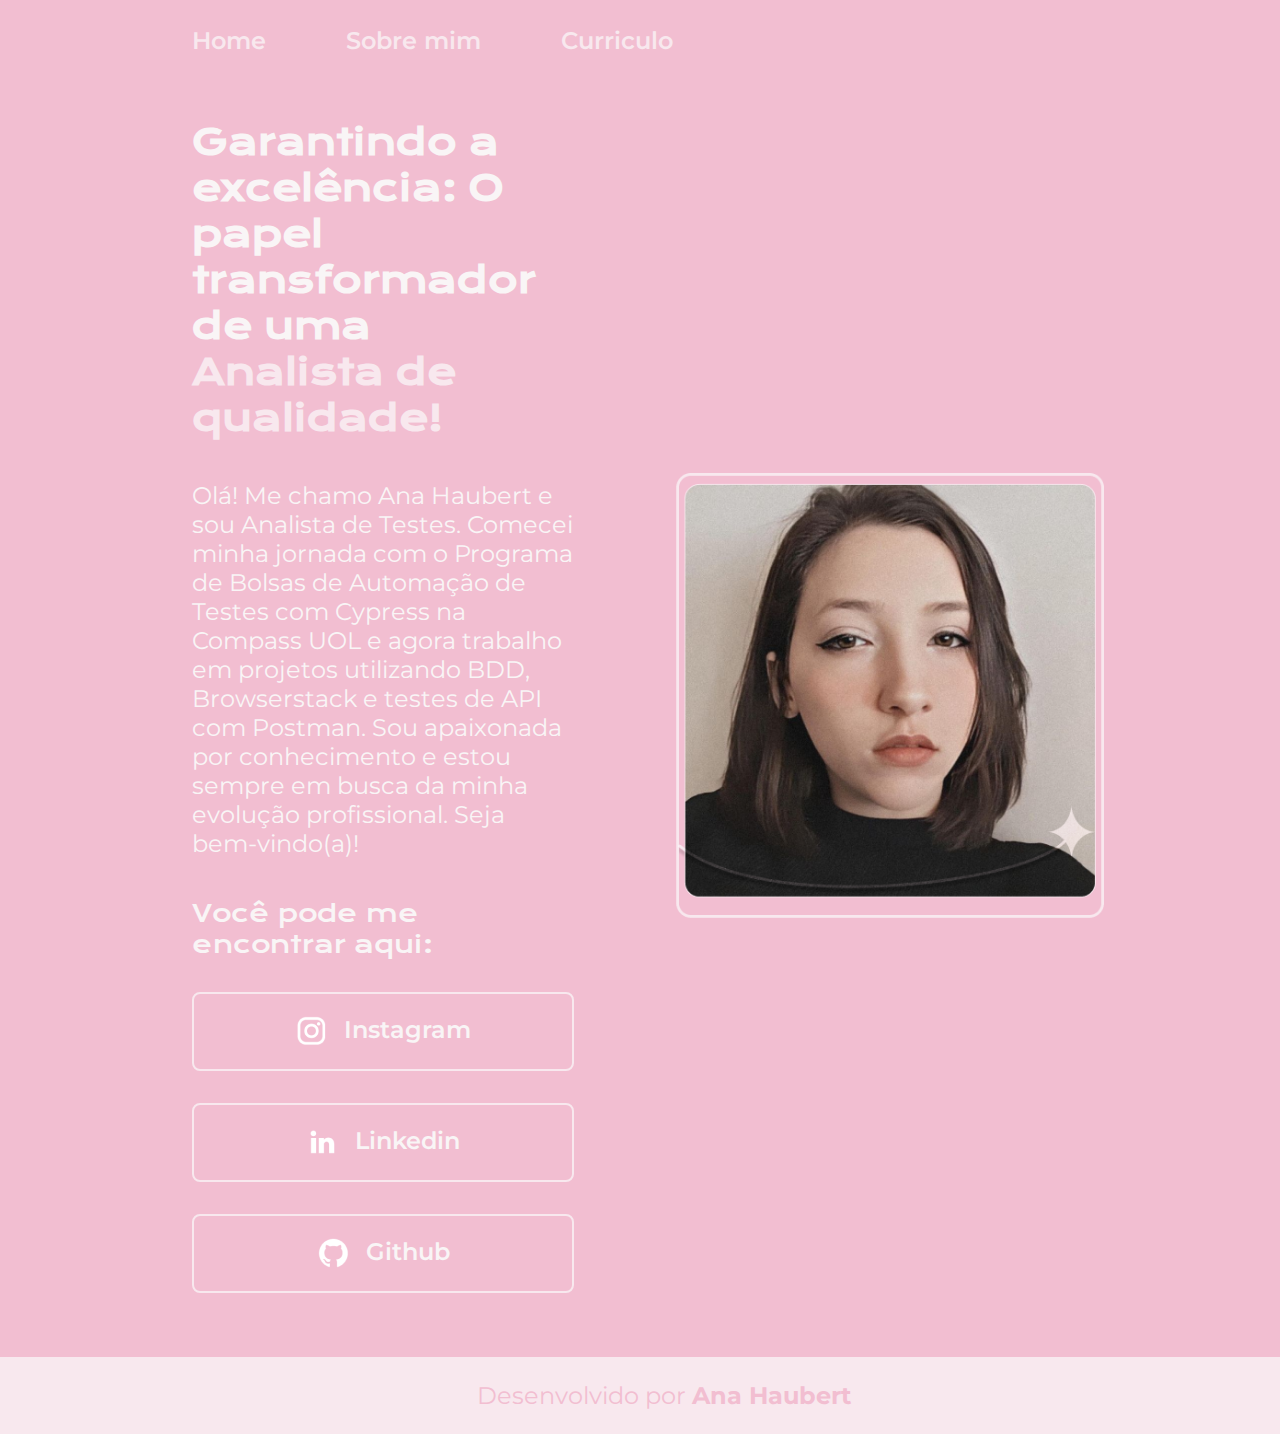
<file: index.html>
<!DOCTYPE html>
<html lang="pt-br">
<head>
    <meta charset="UTF-8">
    <meta name="viewport" content="width=device-width, initial-scale=1.0">
    <title>Portfólio</title>
    <link rel="stylesheet" href="styles/style.css"> 
</head>
<body>
    <header class="cabecalho">
        <nav class="cabecalho__menu">
            <a class="cabecalho__menu__link" href="index.html">
                Home
            </a>
            <a class="cabecalho__menu__link" href="about.html"> 
                Sobre mim
            </a>
            <a class="cabecalho__menu__link" href="curriculo.html"> 
                Curriculo
            </a>
        </nav>
    </header>
    <main class="apresentacao"> 
        <section class="apresentacao__conteudo">
        <h1 class="apresentacao__conteudo__titulo">Garantindo a excelência: O papel transformador de uma 
            <strong class="tituloDestaque">Analista de qualidade!</strong></h1>
            <p class="apresentacao__conteudo__texto"> Olá! Me chamo Ana Haubert e sou Analista de Testes. Comecei minha jornada com o Programa de Bolsas de Automação de Testes com Cypress na Compass UOL e agora trabalho em projetos utilizando BDD, Browserstack e testes de API com Postman. Sou apaixonada por conhecimento e estou sempre em busca da minha evolução profissional. Seja bem-vindo(a)!</p>
            <div class="apresentacao__links">
                <h2 class="apresentacao__links__subtitulo">Você pode me encontrar aqui:</h2>
                <a class="apresentacao__links_link" href="https://instagram.com/annahaubert">
                    <img src="./assets/instagram.png" style="filter: grayscale(100%) brightness(200%);">
                    Instagram
                </a>
                <a class="apresentacao__links_link" href="https://www.linkedin.com/in/ana-carolinna-haubert/">
                    <img src="./assets/linkedin.png" style="filter: grayscale(100%) brightness(200%);">
                    Linkedin
                </a> <!--tag ancora (a)-->
                <a class="apresentacao__links_link" href="https://github.com/annahaubert">
                    <img src="./assets/github.png" style="filter: grayscale(100%) brightness(200%);">
                    Github
                </a>
            </div>    
        </section>
        <img class="apresentacao__imagem" src="./assets/Imagemteste.png" > <!--A tag <button> é diferente da tag <a>, pois, além da semântica, a finalidade também é outra. Usamos <button> para criar um botão de ação e <a> para indicar um link.-->
    </main>
    <footer class="rodape">
        <p>Desenvolvido por <strong>Ana Haubert</strong></p>
    </footer>
</body>
</html>
</file>
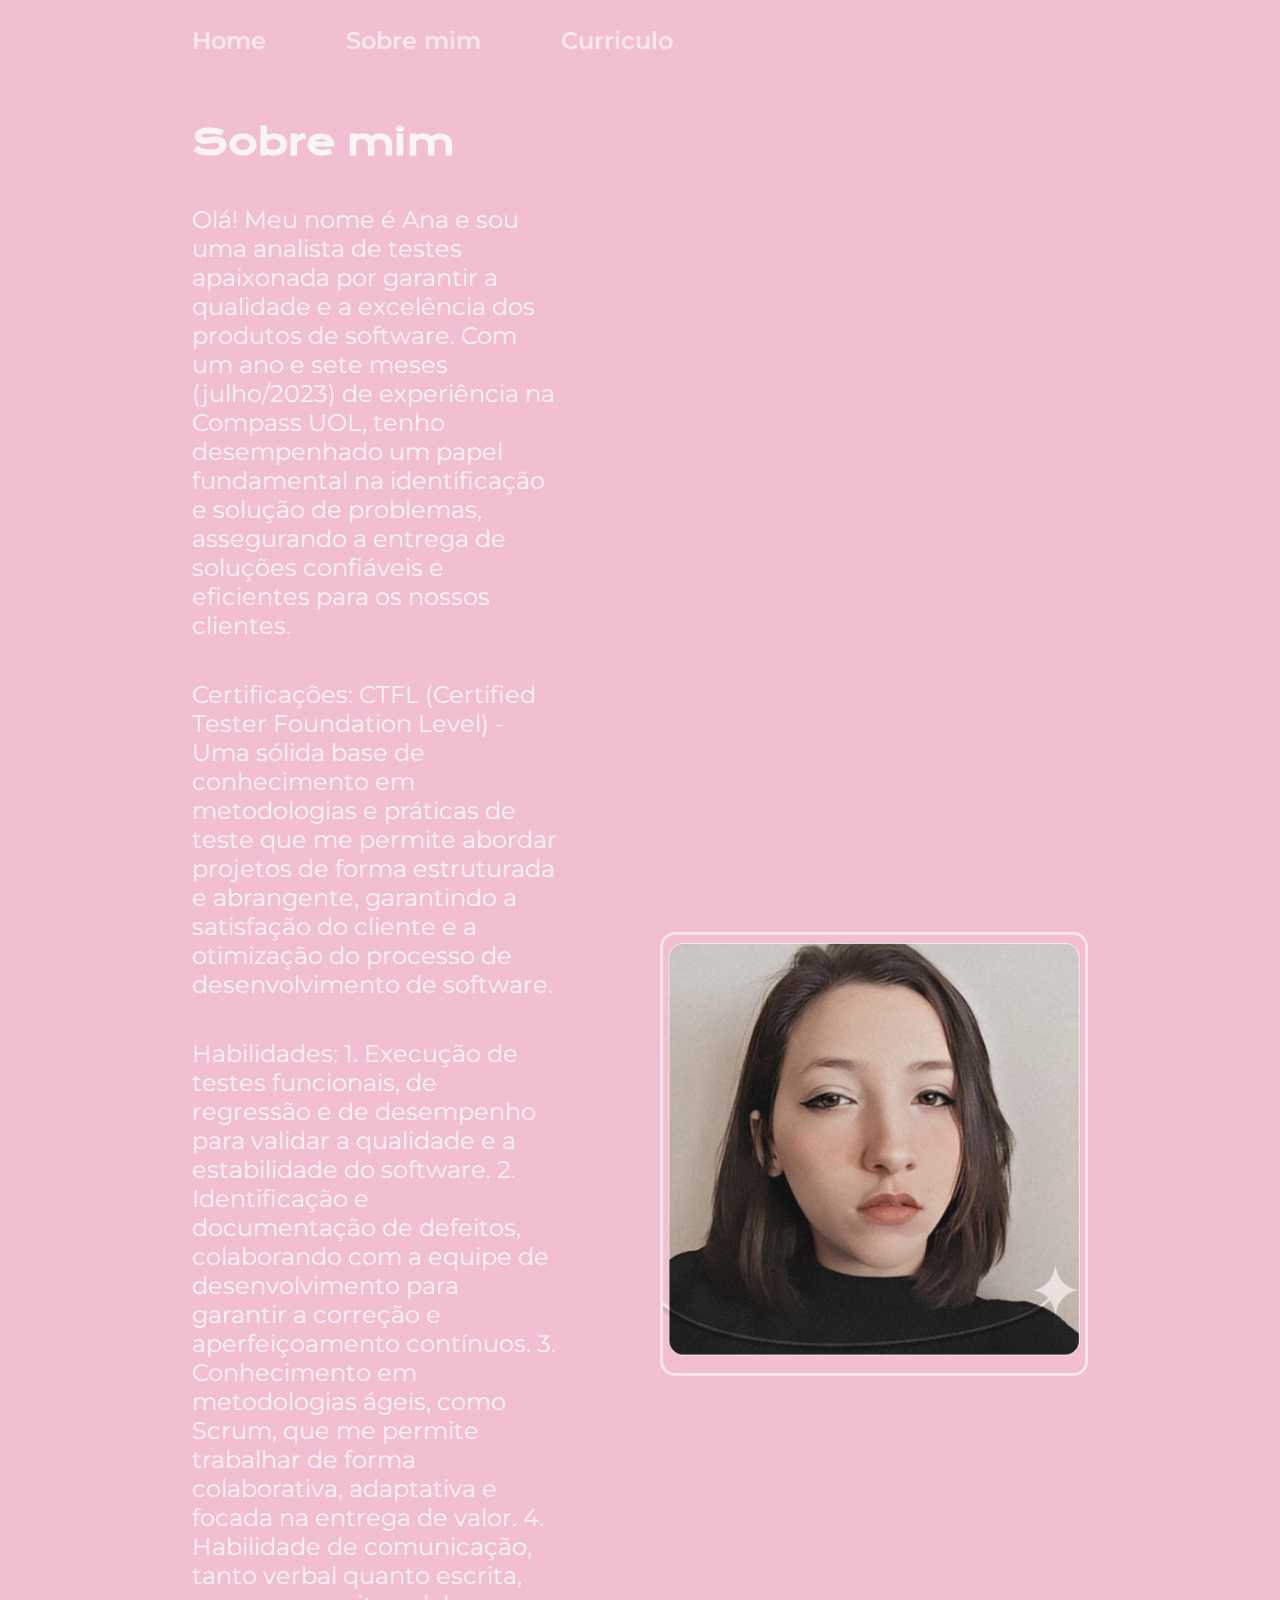
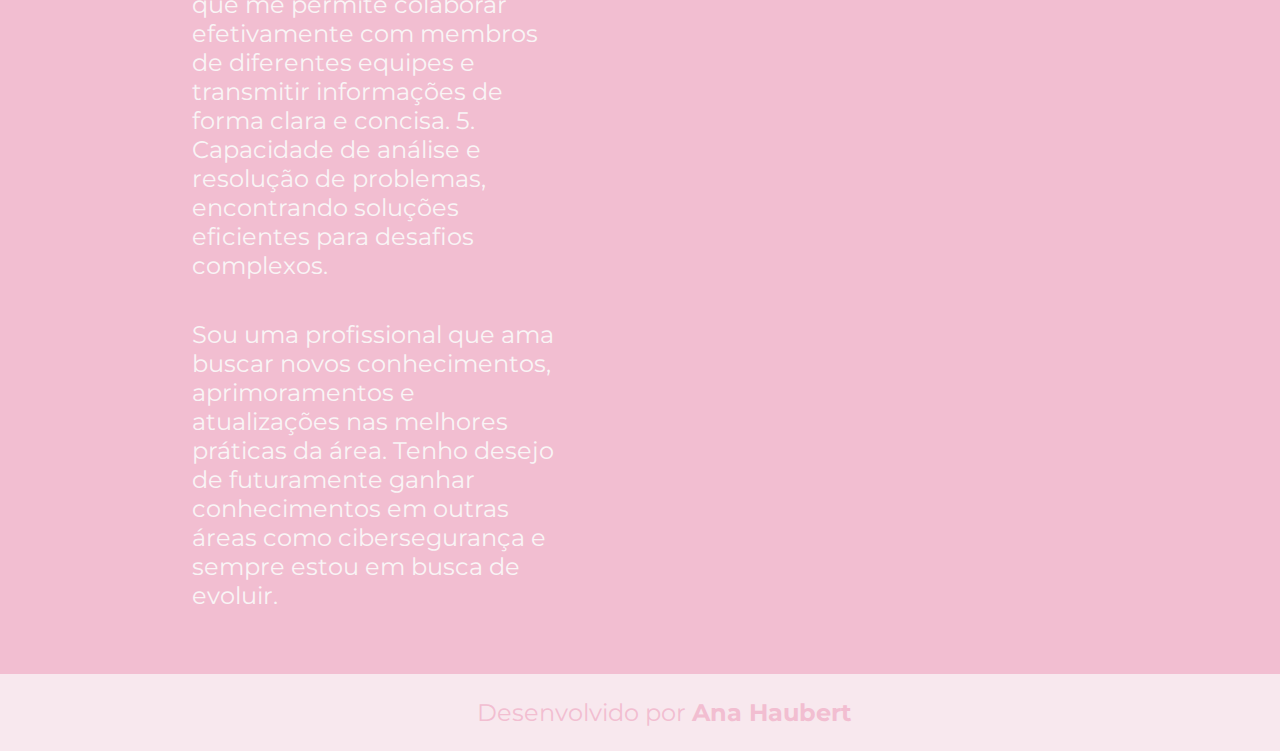
<file: about.html>
<!DOCTYPE html>
<html lang="pt-br">
<head>
    <meta charset="UTF-8">
    <meta name="viewport" content="width=device-width, initial-scale=1.0">
    <title>Sobre mim</title>
    <link rel="stylesheet" href="./styles/style.css">
</head>
<body>
    <header class="cabecalho">
        <nav class="cabecalho__menu">
            <a class="cabecalho__menu__link" href="index.html">
                Home
            </a>
            <a class="cabecalho__menu__link" href="about.html"> 
                Sobre mim
            </a>
            <a class="cabecalho__menu__link" href="curriculo.html"> 
                Curriculo
            </a>
        </nav>
    </header>
    <main class="apresentacao">
        <section class="apresentacao__conteudo">
            <h1 class="apresentacao__conteudo__titulo">Sobre mim</h1>
            <p class="apresentacao__conteudo__texto">Olá! Meu nome é Ana e sou uma analista de testes apaixonada por garantir a qualidade e a excelência dos produtos de software. Com um ano e sete meses (julho/2023) de experiência na Compass UOL, tenho desempenhado um papel fundamental na identificação e solução de problemas, assegurando a entrega de soluções confiáveis e eficientes para os nossos clientes.</p>
            <p class="apresentacao__conteudo__texto">Certificações:
                CTFL (Certified Tester Foundation Level) - Uma sólida base de conhecimento em metodologias e práticas de teste que me permite abordar projetos de forma estruturada e abrangente, garantindo a satisfação do cliente e a otimização do processo de desenvolvimento de software.</p>
            <p class="apresentacao__conteudo__texto">Habilidades:
                1. Execução de testes funcionais, de regressão e de desempenho para validar a qualidade e a estabilidade do software.
                2. Identificação e documentação de defeitos, colaborando com a equipe de desenvolvimento para garantir a correção e aperfeiçoamento contínuos.
                3. Conhecimento em metodologias ágeis, como Scrum, que me permite trabalhar de forma colaborativa, adaptativa e focada na entrega de valor.
                4. Habilidade de comunicação, tanto verbal quanto escrita, que me permite colaborar efetivamente com membros de diferentes equipes e transmitir informações de forma clara e concisa.
                5. Capacidade de análise e resolução de problemas, encontrando soluções eficientes para desafios complexos.</p>
            <p class="apresentacao__conteudo__texto">Sou uma profissional que ama buscar novos conhecimentos, aprimoramentos e atualizações nas melhores práticas da área. Tenho desejo de futuramente ganhar conhecimentos em outras áreas como cibersegurança e sempre estou em busca de evoluir.</p>
        </section>
        <img class="apresentacao__imagem" src="./assets/Imagemteste.png">
    </main>
    <footer class="rodape">
        <p>Desenvolvido por <strong>Ana Haubert</strong></p>
    </footer>
</body>
</html>
</file>
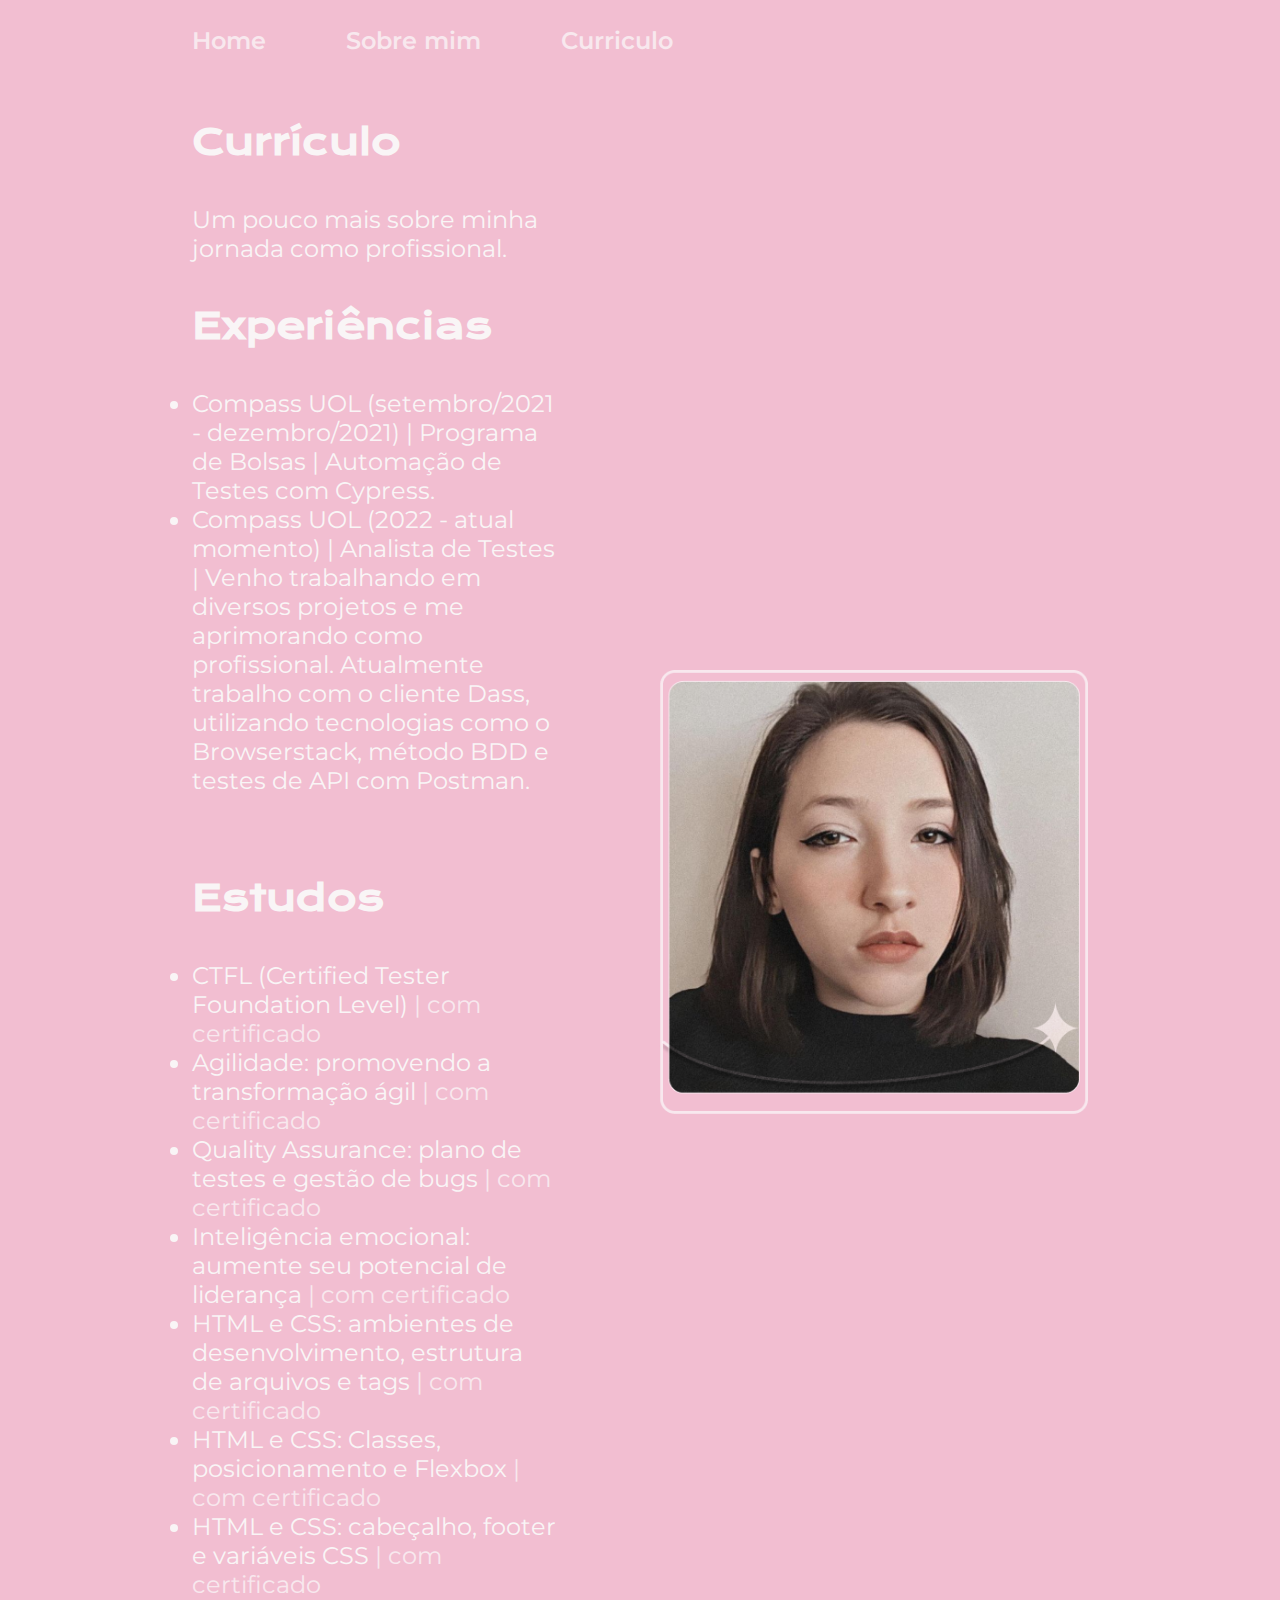
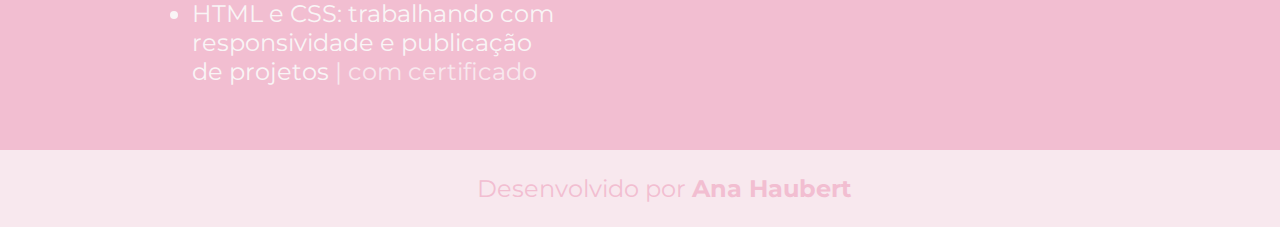
<file: curriculo.html>
<!DOCTYPE html>
<html lang="pt-br">
<head>
    <meta charset="UTF-8">
    <meta name="viewport" content="width=device-width, initial-scale=1.0">
    <title>Curriculo</title>
    <link rel="stylesheet" href="./styles/style.css">
</head>
<body>
    <header class="cabecalho">
        <nav class="cabecalho__menu">
            <a class="cabecalho__menu__link" href="index.html">
                Home
            </a>
            <a class="cabecalho__menu__link" href="about.html"> 
                Sobre mim
            </a>
            <a class="cabecalho__menu__link" href="curriculo.html"> 
                Curriculo
            </a>
        </nav>
    </header>
        <main class="apresentacao">
            <section class="apresentacao__conteudo">
                <h1 class="apresentacao__conteudo__titulo">Currículo</h1>
                <p class="apresentacao__conteudo__texto">
                    Um pouco mais sobre minha jornada como profissional.
                <h2 class="apresentacao__conteudo__titulo">Experiências</h2>
                <ul class="apresentacao__conteudo__texto">
                    <li> Compass UOL (setembro/2021 - dezembro/2021) | Programa de Bolsas | Automação de Testes com Cypress. </li>
                    <li> Compass UOL (2022 - atual momento) | Analista de Testes | Venho trabalhando em diversos projetos e me aprimorando como profissional. Atualmente trabalho com o cliente Dass, utilizando tecnologias como o Browserstack, método BDD e testes de API com Postman. </li>
                </ul>
                </p>
                <h2 class="apresentacao__conteudo__titulo">Estudos</h2>
                <div class="apresentacao__conteudo__texto">
                <ul class="apresentacao__conteudo__texto">
                    <li>CTFL (Certified Tester Foundation Level)<a href="hhttps://www.linkedin.com/feed/update/urn:li:activity:7057785042084712448/"> | com certificado</a> </li>
                    <li>Agilidade: promovendo a transformação ágil<a href="https://cursos.alura.com.br/certificate/367d6631-7f85-48ed-9965-1b240ff38906?lang=pt_BR"> | com certificado</a> </li>
                    <li>Quality Assurance: plano de testes e gestão de bugs<a href="lhttps://cursos.alura.com.br/certificate/00391aae-5325-4a89-b8f8-08eb00f0e968?lang=pt_BR"> | com certificado</a></li>
                    <li>Inteligência emocional: aumente seu potencial de liderança<a href="https://cursos.alura.com.br/certificate/547db451-5ce7-4798-9fb5-9f55d4e6c79d?lang=pt_BR"> | com certificado</a></li>
                    <li>HTML e CSS: ambientes de desenvolvimento, estrutura de arquivos e tags<a href="https://cursos.alura.com.br/certificate/9e441b4c-d077-4008-b9c0-0fb40e72b2d3?lang=pt_BR"> | com certificado</a></li>
                    <li>HTML e CSS: Classes, posicionamento e Flexbox<a href="https://cursos.alura.com.br/certificate/eddf0ef5-1011-4daf-a086-be6f1b1fdfb4?lang=pt_BR"> | com certificado</a></li>
                    <li>HTML e CSS: cabeçalho, footer e variáveis CSS<a href="https://cursos.alura.com.br/certificate/a76d2606-82f8-4c57-bd49-03d7c3816179?lang=pt_BR"> | com certificado</a></li>
                    <li>HTML e CSS: trabalhando com responsividade e publicação de projetos<a href="https://cursos.alura.com.br/certificate/65bfaaaa-9cd1-48ff-b04e-bc8acc7cadca?lang=pt_BR"> | com certificado</a></li>
                </ul>
                </div>    
            </section>
            <img class="apresentacao__imagem" src="./assets/Imagemteste.png">
        </main> 
        <footer class="rodape">
            <p>Desenvolvido por <strong>Ana Haubert</strong></p>
        </footer>
</body>
</html>
</file>
<file: styles/style.css>
@import url('https://fonts.googleapis.com/css2?family=Krona+One&family=Montserrat:wght@400;600&display=swap'); /* alt z quebra a linha e para achar as fontes se usa o google fonts*/


:root {
    --cor-primaria: #F2BED1; /* background. paleta rosa -> https://colorhunt.co/palette/f9f5f6f8e8eefdcedff2bed1 */
    --cor-secundaria: #F9F5F6;
    --cor-terciaria: #F8E8EE;
    --cor-botao: #FDCEDF;
}


* {
    margin: 0;
    padding: 0;
    
}

body {
    /*  height: 100vh; importante colocar em todos projetos */
    box-sizing: border-box; /* elemento fica dentro da tela*/
    background-color: var(--cor-primaria);
    color: var(--cor-secundaria);
    
}

.cabecalho {
    padding: 2% 0% 0% 15%; /* preenchimento superior, direito, inferior e esquerdo */
}

.cabecalho__menu {
    display: flex;
    gap: 80px;
}

.cabecalho__menu__link {
    font-family: 'Montserrat', sans-serif;
    font-size: 1.5rem;
    font-weight: 600;
    color: var(--cor-terciaria);
    text-decoration: none;
}

.tituloDestaque {
    color: var(--cor-terciaria);
}

.apresentacao {
    padding: 5% 15%;
    display: flex; /* contexto flexivel pra todos os filhos */
    /* flex-box tem um site com varias coisas, https://css-tricks.com/snippets/css/a-guide-to-flexbox/ */
    align-items: center;
    justify-content: space-between;
    gap: 82px;
}

.apresentacao__conteudo {
    width: 50%;
    display: flex;
    flex-direction: column;
    gap: 40px;

}

.apresentacao__conteudo__titulo {
    font-size: 2.25rem;
    font-family: 'Krona One', sans-serif;
}

.apresentacao__conteudo__texto {
    font-size:1.5rem;
    font-family: 'Montserrat', sans-serif;
}

.apresentacao__links {
    display: flex;
    flex-direction: column;
    justify-content: space-between;
    align-items: center;
    gap: 32px; /* distancia entr os botoes */

}

.apresentacao__links__subtitulo {
    font-family: 'Krona One', sans-serif;
    font-weight: 400;
    font-size: 1.5rem;

}

.apresentacao__links_link /* trocaram o nome pra navegacao*/ {
    display: flex;
    justify-content: center;
    gap: 16px; /* espaço entre o icone e o texto */
   /* background-color: #22D4FD; ctrl k + c pra comentar automaticamente */
    border: 2px solid var(--cor-terciaria); /* tamanho do contorno */
    width: 378px; 
    text-align: center;
    border-radius: 8px; /* voltinha da borda */ 
    font-size: 1.5rem;
    padding: 21.5px 0; /* borda do insta e linkedin. pra ver no figma a borda clica no conteudo e aperta alt. o 21.5px e o 0 signfica os eixos vertical e horizontal respectivamente*/
    text-decoration: none; /* tava sublihado antes o botao */
    color: var(--cor-secundaria);
    font-family: 'Montserrat', sans-serif;
    font-weight: 600;
}

.apresentacao__links_link:hover {
    /* background-color: #e3aad7 */
    background-color: var(--cor-botao);
}

.apresentacao__imagem {
    width: 50%
}

.rodape {
    width: 100vw;
    padding: 24px;
    color: var(--cor-primaria);
    background-color: var(--cor-terciaria);
    text-align: center;
    font-family: 'Montserrat', sans-serif;
    font-size: 1.5rem;
    font-weight: 400;
    width: 100%;
    
}

.apresentacao__conteudo__texto a{
    text-decoration: none;
    color:var(--cor-terciaria);
}

@media (max-width: 1200px) {
    .cabecalho {
        padding: 10%;
    }

    .cabecalho__menu {
        justify-content: center;
    }

    .apresentacao {
        flex-direction: column-reverse;
        padding: 5%;
    }

    .apresentacao__conteudo {
        width: auto;
    }
}

@media only screen and (max-width: 480px) {
    img {
      width: 100%;
    }
  }
</file>
